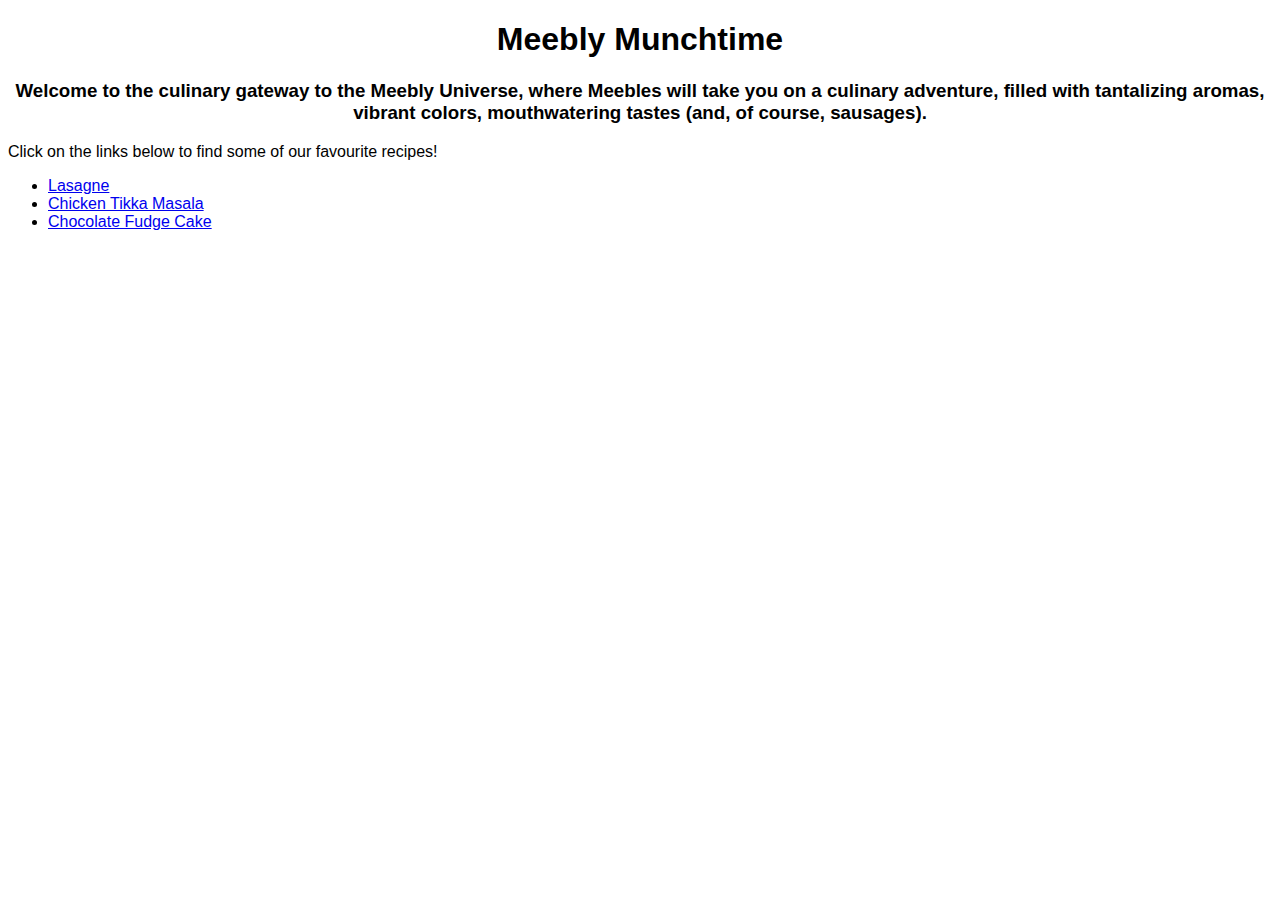
<file: index.html>
<!DOCTYPE html>
<html lang="en">
    <head>
        <meta charset="UTF-8">
        <title>Odin Recipes</title>
        <link rel=stylesheet href="styles.css">
    </head>

    <body>
        <h1 class="title">Meebly Munchtime</h1>
        <h3>Welcome to the culinary gateway to the Meebly Universe, where Meebles will take you on a culinary adventure, filled with tantalizing aromas, vibrant colors, mouthwatering tastes (and, of course, sausages).</h3>
        <p>Click on the links below to find some of our favourite recipes!</p>
        <ul>
            <li><a href="recipes/lasagne.html" target="_blank" rel="noopener noreferrer">Lasagne</a></li>
            <li><a href="recipes/chicken-tikka-masala.html" target="_blank" rel="noopener noreferrer">Chicken Tikka Masala</a></li>
            <li><a href="recipes/fudge-cake.html" target="_blank" rel="noopener noreferrer">Chocolate Fudge Cake</a></li>
        </ul>
    </body>
</html>
</file>
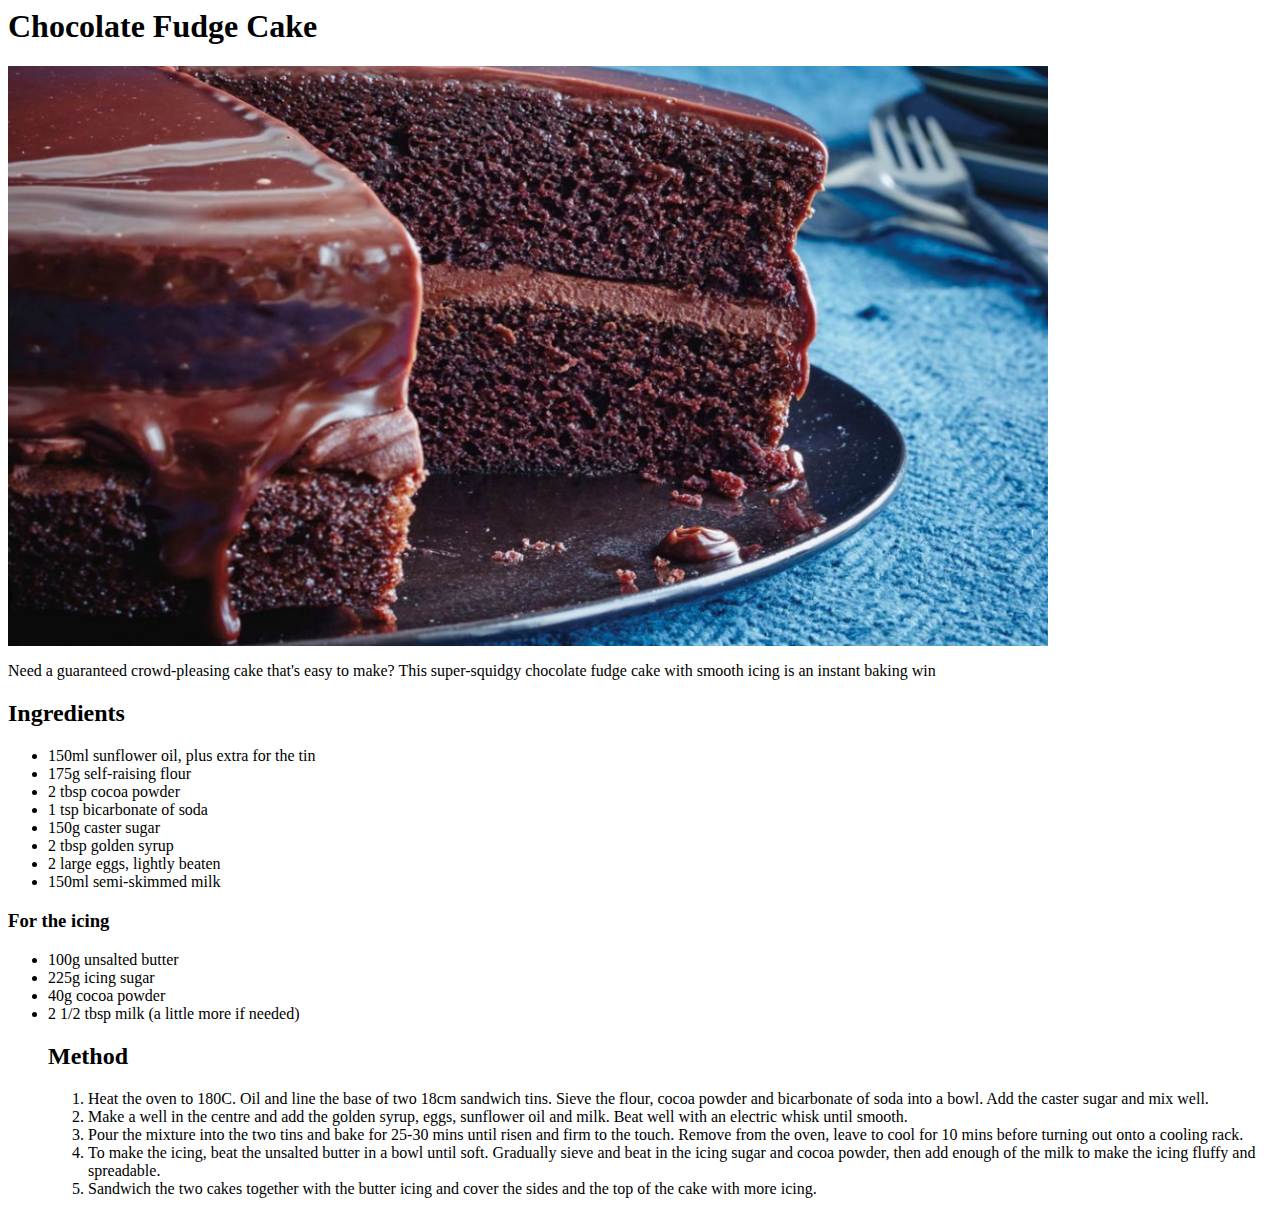
<file: recipes/fudge-cake.html>
<head>
    <meta charset="UTF-8">
    <title>Chocolate Fudge Cake</title>

</head>

<body>
    <h1>Chocolate Fudge Cake</h1>
    <img src="img/choc-fudge-cake.png" alt="An image of a chocolate fudge cake with a slice missing, on a white plate on a table with a blue tablecloth" Height="580" Width="1040">
    <p>Need a guaranteed crowd-pleasing cake that's easy to make? This super-squidgy chocolate fudge cake with smooth icing is an instant baking win</p>
    <h2>Ingredients</h2>
    <ul>
        <li>150ml sunflower oil, plus extra for the tin</li>
        <li>175g self-raising flour</li>
        <li>2 tbsp cocoa powder</li>
        <li>1 tsp bicarbonate of soda</li>
        <li>150g caster sugar</li>
        <li>2 tbsp golden syrup</li>
        <li>2 large eggs, lightly beaten</li>
        <li>150ml semi-skimmed milk</li>
    </ul>
    <h3>For the icing</h3>
    <ul>
        <li>100g unsalted butter</li>
        <li>225g icing sugar</li>
        <li>40g cocoa powder</li>
        <li>2 1/2 tbsp milk (a little more if needed)</li>


    <h2>Method</h2>
    <ol>
        <li>Heat the oven to 180C. Oil and line the base of two 18cm sandwich tins. Sieve the flour, cocoa powder and bicarbonate of soda into a bowl. Add the caster sugar and mix well.</li>
        <li>Make a well in the centre and add the golden syrup, eggs, sunflower oil and milk. Beat well with an electric whisk until smooth.</li>
        <li>Pour the mixture into the two tins and bake for 25-30 mins until risen and firm to the touch. Remove from the oven, leave to cool for 10 mins before turning out onto a cooling rack.</li>
        <li>To make the icing, beat the unsalted butter in a bowl until soft. Gradually sieve and beat in the icing sugar and cocoa powder, then add enough of the milk to make the icing fluffy and spreadable.</li>
        <li>Sandwich the two cakes together with the butter icing and cover the sides and the top of the cake with more icing.</li>
    </ol>

</body>
</file>
<file: styles.css>
* {
    font-family: 'Trebuchet MS', 'Lucida Sans Unicode', 'Lucida Grande', 'Lucida Sans', Arial, sans-serif ;
}

.title {
    text-align: center;
}

h3 {
    text-align: center;
}
</file>
